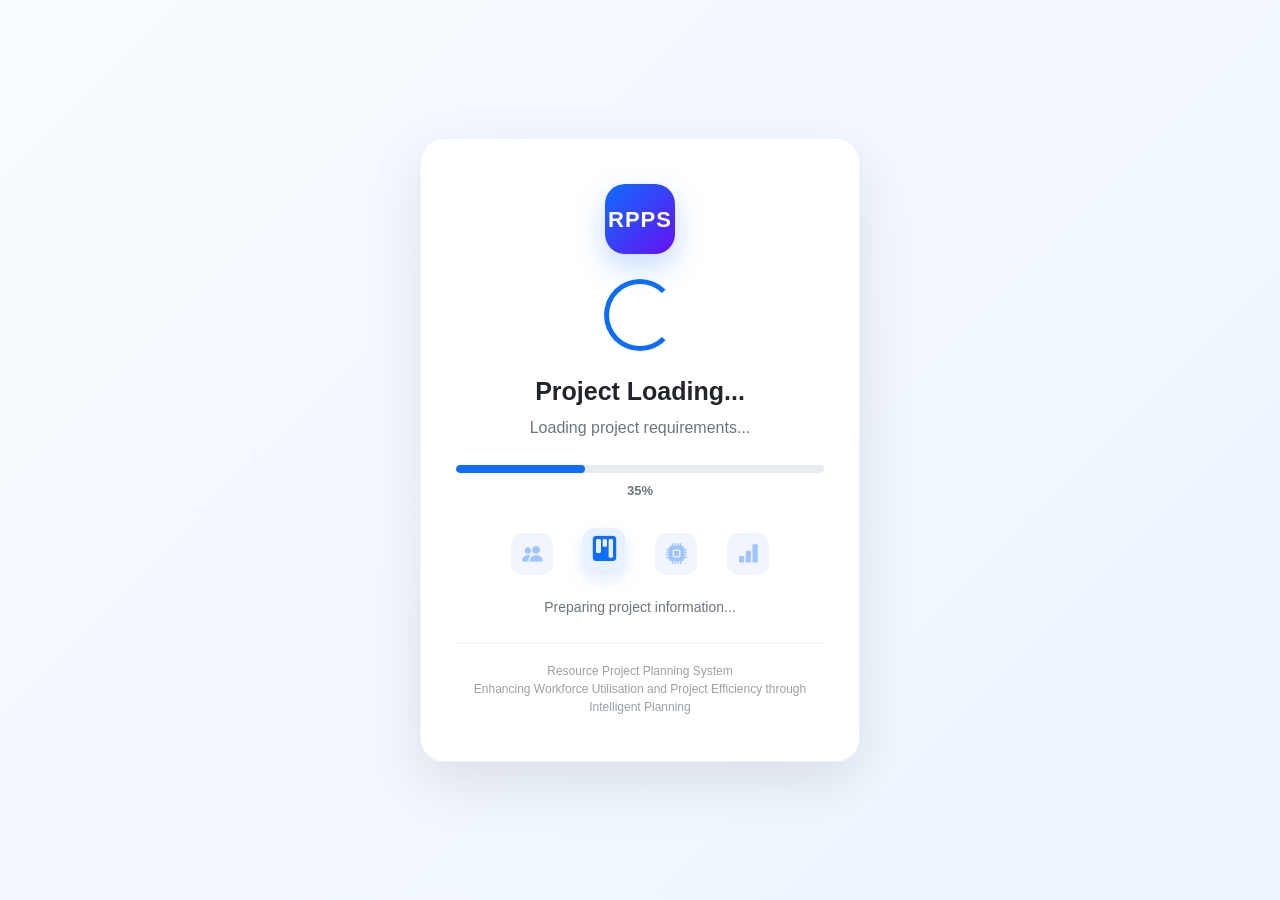
<file: spineer.html>
<!DOCTYPE html>

<html lang="en">

<head>
<meta charset="UTF-8">

<meta name="viewport"
    content="width=device-width, initial-scale=1.0">

<title>
    Workforce Utilization & Resource Management | RPPS
</title>


<!-- Bootstrap CSS -->

<link
    href="https://cdn.jsdelivr.net/npm/bootstrap@5.3.8/dist/css/bootstrap.min.css"
    rel="stylesheet"
    crossorigin="anonymous">


<!-- Bootstrap Icons -->

<link
    rel="stylesheet"
    href="https://cdn.jsdelivr.net/npm/bootstrap-icons@1.13.1/font/bootstrap-icons.min.css">


<style>

    /* =====================================================
       GLOBAL
    ===================================================== */

    * {
        box-sizing: border-box;
    }

    body {

        margin: 0;

        min-height: 100vh;

        font-family:
            Arial,
            Helvetica,
            sans-serif;

        background:
            linear-gradient(
                135deg,
                #f8fbff,
                #eef5ff
            );

        overflow: hidden;

    }


    /* =====================================================
       LOADING SECTION
    ===================================================== */

    .loading-section {

        min-height: 100vh;

        display: flex;

        justify-content: center;

        align-items: center;

        padding: 40px;

    }


    /* =====================================================
       LOADING CARD
    ===================================================== */

    .loading-card {

        width: 440px;

        max-width: 100%;

        padding: 45px 35px;

        background:
            rgba(255, 255, 255, 0.96);

        border-radius: 24px;

        text-align: center;

        border:
            1px solid
            rgba(13, 110, 253, 0.08);

        box-shadow:
            0 20px 60px
            rgba(0, 0, 0, 0.10);

        animation:
            cardAppear 0.8s ease;

    }


    /* =====================================================
       RPPS LOGO
    ===================================================== */

    .rpps-logo {

        width: 70px;

        height: 70px;

        margin:
            0 auto 25px;

        display: flex;

        align-items: center;

        justify-content: center;

        border-radius: 20px;

        background:
            linear-gradient(
                135deg,
                #0d6efd,
                #6610f2
            );

        color: white;

        font-size: 22px;

        font-weight: 800;

        letter-spacing: 1px;

        box-shadow:
            0 12px 30px
            rgba(13, 110, 253, 0.25);

        animation:
            logoPulse 2s infinite;

    }


    /* =====================================================
       SPINNER
    ===================================================== */

    .spinner-container {

        display: flex;

        justify-content: center;

        align-items: center;

        margin-bottom: 25px;

    }


    .spinner-border {

        width: 4.5rem;

        height: 4.5rem;

        border-width: 0.35rem;

    }


    /* =====================================================
       TITLE
    ===================================================== */

    .loading-title {

        font-size: 25px;

        font-weight: 700;

        color: #212529;

        margin-bottom: 10px;

    }


    .loading-message {

        color: #6c757d;

        min-height: 24px;

        margin-bottom: 25px;

    }


    /* =====================================================
       PROGRESS
    ===================================================== */

    .progress-container {

        margin-top: 10px;

    }


    .progress {

        height: 8px;

        border-radius: 20px;

        background:
            #e9ecef;

        overflow: hidden;

    }


    .progress-bar {

        width: 0%;

        border-radius: 20px;

        transition:
            width 0.4s ease;

    }


    .progress-value {

        display: block;

        margin-top: 8px;

        font-size: 13px;

        font-weight: 600;

        color: #6c757d;

    }


    /* =====================================================
       LOADING ICONS
    ===================================================== */

    .loading-icons {

        display: flex;

        justify-content: center;

        align-items: center;

        gap: 30px;

        margin-top: 32px;

    }


    .loading-icon {

        width: 42px;

        height: 42px;

        display: flex;

        align-items: center;

        justify-content: center;

        border-radius: 12px;

        background:
            #f1f5ff;

        transition:
            all 0.35s ease;

    }


    .loading-icon i {

        font-size: 21px;

        color: #0d6efd;

        opacity: 0.35;

        transition:
            all 0.35s ease;

    }


    .loading-icon.active {

        background:
            #e7f1ff;

        transform:
            translateY(-5px);

        box-shadow:
            0 8px 18px
            rgba(13, 110, 253, 0.15);

    }


    .loading-icon.active i {

        opacity: 1;

        transform:
            scale(1.2);

    }


    /* =====================================================
       STATUS
    ===================================================== */

    .status-text {

        margin-top: 22px;

        margin-bottom: 0;

        font-size: 14px;

        color: #6c757d;

    }


    /* =====================================================
       FOOTER TEXT
    ===================================================== */

    .loading-footer {

        margin-top: 25px;

        padding-top: 18px;

        border-top:
            1px solid #eeeeee;

        font-size: 12px;

        color: #9aa0a6;

    }


    /* =====================================================
       ANIMATIONS
    ===================================================== */

    @keyframes cardAppear {

        from {

            opacity: 0;

            transform:
                translateY(30px)
                scale(0.97);

        }

        to {

            opacity: 1;

            transform:
                translateY(0)
                scale(1);

        }

    }


    @keyframes logoPulse {

        0% {

            transform:
                scale(1);

        }

        50% {

            transform:
                scale(1.07);

        }

        100% {

            transform:
                scale(1);

        }

    }


    /* =====================================================
       MOBILE
    ===================================================== */

    @media (max-width: 576px) {

        body {

            overflow-y: auto;

        }

        .loading-section {

            padding: 20px;

        }

        .loading-card {

            padding:
                35px 22px;

        }

        .loading-title {

            font-size: 22px;

        }

        .loading-icons {

            gap: 16px;

        }

        .loading-icon {

            width: 38px;

            height: 38px;

        }

    }

</style>


</head>

<body>
<!-- =====================================================
     RPPS LOADING PAGE
====================================================== -->

<section class="loading-section">


    <div class="loading-card">


        <!-- RPPS LOGO -->

        <div class="rpps-logo">

            RPPS

        </div>


        <!-- SPINNER -->

        <div class="spinner-container">

            <div
                class="spinner-border text-primary"
                role="status">

                <span class="visually-hidden">

                    Loading...

                </span>

            </div>

        </div>


        <!-- TITLE -->

        <h1 class="loading-title">

            Project Loading...

        </h1>


        <!-- DYNAMIC MESSAGE -->

        <p
            id="loadingMessage"
            class="loading-message">

            Initializing RPPS Workforce Planning System...

        </p>


        <!-- PROGRESS -->

        <div class="progress-container">

            <div class="progress">

                <div
                    id="progressBar"
                    class="progress-bar bg-primary"
                    role="progressbar"
                    aria-valuemin="0"
                    aria-valuemax="100"
                    aria-valuenow="0">

                </div>

            </div>

            <span
                id="progressValue"
                class="progress-value">

                0%

            </span>

        </div>


        <!-- PROCESS ICONS -->

        <div class="loading-icons">


            <!-- Workforce -->

            <div
                class="loading-icon active"
                id="iconWorkforce"
                title="Workforce">

                <i
                    class="bi bi-people-fill">
                </i>

            </div>


            <!-- Projects -->

            <div
                class="loading-icon"
                id="iconProjects"
                title="Projects">

                <i
                    class="bi bi-kanban-fill">
                </i>

            </div>


            <!-- AI -->

            <div
                class="loading-icon"
                id="iconAI"
                title="AI Recommendation">

                <i
                    class="bi bi-cpu-fill">
                </i>

            </div>


            <!-- Analytics -->

            <div
                class="loading-icon"
                id="iconAnalytics"
                title="Analytics">

                <i
                    class="bi bi-bar-chart-fill">
                </i>

            </div>


        </div>


        <!-- STATUS -->

        <p
            id="statusText"
            class="status-text">

            Preparing workforce data...

        </p>


        <!-- FOOTER -->

        <div class="loading-footer">

            Resource Project Planning System

            <br>

            Enhancing Workforce Utilisation and
            Project Efficiency through Intelligent Planning

        </div>


    </div>

</section>


<!-- =====================================================
     JAVASCRIPT
====================================================== -->

<script>

    /*
    -------------------------------------------------------
    RPPS LOADING PROCESS
    -------------------------------------------------------
    */

    const loadingSteps = [

        {
            progress: 15,
            message:
                "Loading workforce information...",
            status:
                "Preparing workforce data...",
            icon:
                "iconWorkforce"
        },

        {
            progress: 35,
            message:
                "Loading project requirements...",
            status:
                "Preparing project information...",
            icon:
                "iconProjects"
        },

        {
            progress: 60,
            message:
                "Analysing candidate skills...",
            status:
                "Running skill analysis...",
            icon:
                "iconAI"
        },

        {
            progress: 80,
            message:
                "Generating project recommendations...",
            status:
                "Calculating candidate-project compatibility...",
            icon:
                "iconAI"
        },

        {
            progress: 95,
            message:
                "Preparing analytics dashboard...",
            status:
                "Preparing workforce analytics...",
            icon:
                "iconAnalytics"
        },

        {
            progress: 100,
            message:
                "RPPS is ready.",
            status:
                "Loading completed...",
            icon:
                "iconAnalytics"
        }

    ];


    let currentStep = 0;


    const progressBar =
        document.getElementById(
            "progressBar"
        );


    const progressValue =
        document.getElementById(
            "progressValue"
        );


    const loadingMessage =
        document.getElementById(
            "loadingMessage"
        );


    const statusText =
        document.getElementById(
            "statusText"
        );


    function updateLoading() {


        if (
            currentStep >=
            loadingSteps.length
        ) {

            return;

        }


        const step =
            loadingSteps[currentStep];


        /*
        Update progress
        */

        progressBar.style.width =
            step.progress + "%";


        progressBar.setAttribute(
            "aria-valuenow",
            step.progress
        );


        progressValue.textContent =
            step.progress + "%";


        /*
        Update messages
        */

        loadingMessage.textContent =
            step.message;


        statusText.textContent =
            step.status;


        /*
        Update icons
        */

        document
            .querySelectorAll(
                ".loading-icon"
            )
            .forEach(
                icon => {

                    icon.classList.remove(
                        "active"
                    );

                }
            );


        const activeIcon =
            document.getElementById(
                step.icon
            );


        if (activeIcon) {

            activeIcon.classList.add(
                "active"
            );

        }


        currentStep++;


        /*
        Redirect after completion
        */

        if (
            step.progress === 100
        ) {

            setTimeout(
                () => {

                    /*
                    Change this to your
                    actual RPPS homepage.

                    Example:

                    window.location.href =
                    "index.html";

                    */

                    window.location.href =
                        "main_dashboard.html";

                },

                1200

            );

        }

    }


    /*
    Start loading
    */

    updateLoading();


    /*
    Continue loading
    */

    const loadingInterval =
        setInterval(
            () => {

                if (
                    currentStep >=
                    loadingSteps.length
                ) {

                    clearInterval(
                        loadingInterval
                    );

                    return;

                }

                updateLoading();

            },

            900

        );

</script>


<!-- Bootstrap JS -->

<script
    src="https://cdn.jsdelivr.net/npm/bootstrap@5.3.8/dist/js/bootstrap.bundle.min.js"
    crossorigin="anonymous">
</script>

</body>

</html>
</file>
